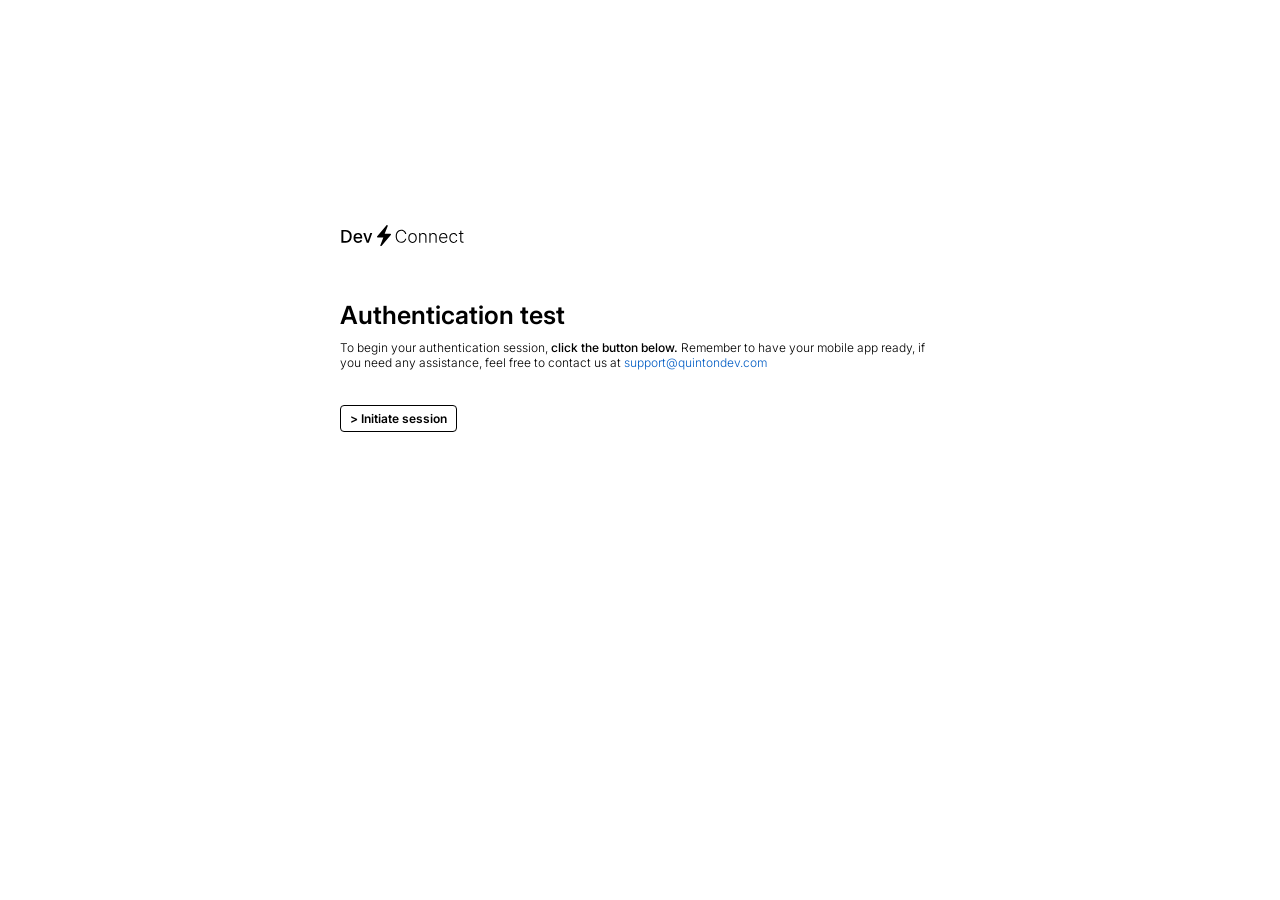
<file: index.html>
<html lang="en">

    <head>
        <meta charset="UTF-8">
        <meta name="viewport" content="width=device-width, initial-scale=1.0">
        <title>Dev Connect | Session</title>
        <link rel="stylesheet" href="./Css/main.css">
        <link rel="stylesheet" href="./Css/index.css">
        <link rel="icon" href="./Assets/Dev Connect Icon White.svg">
    </head>

    <body>
        <div class="mainContainer">
            <div id="logo"></div>
            <div class="title semiBold" id="title">Authentication test</div>
            <div class="text description light">To begin your authentication session, <span class="medium text">click the button below.</span> Remember to have your mobile app ready, if you need any assistance, feel free to contact us at <span id="blueText" class="text">support@quintondev.com</span></div>
            <div id="initiateBtn">
                <div id="btnText" class="semiBold">> Initiate session</div>
            </div>
        </div>
    </body>

    <script src="./Scripts/script.js"></script>

</html>
</file>
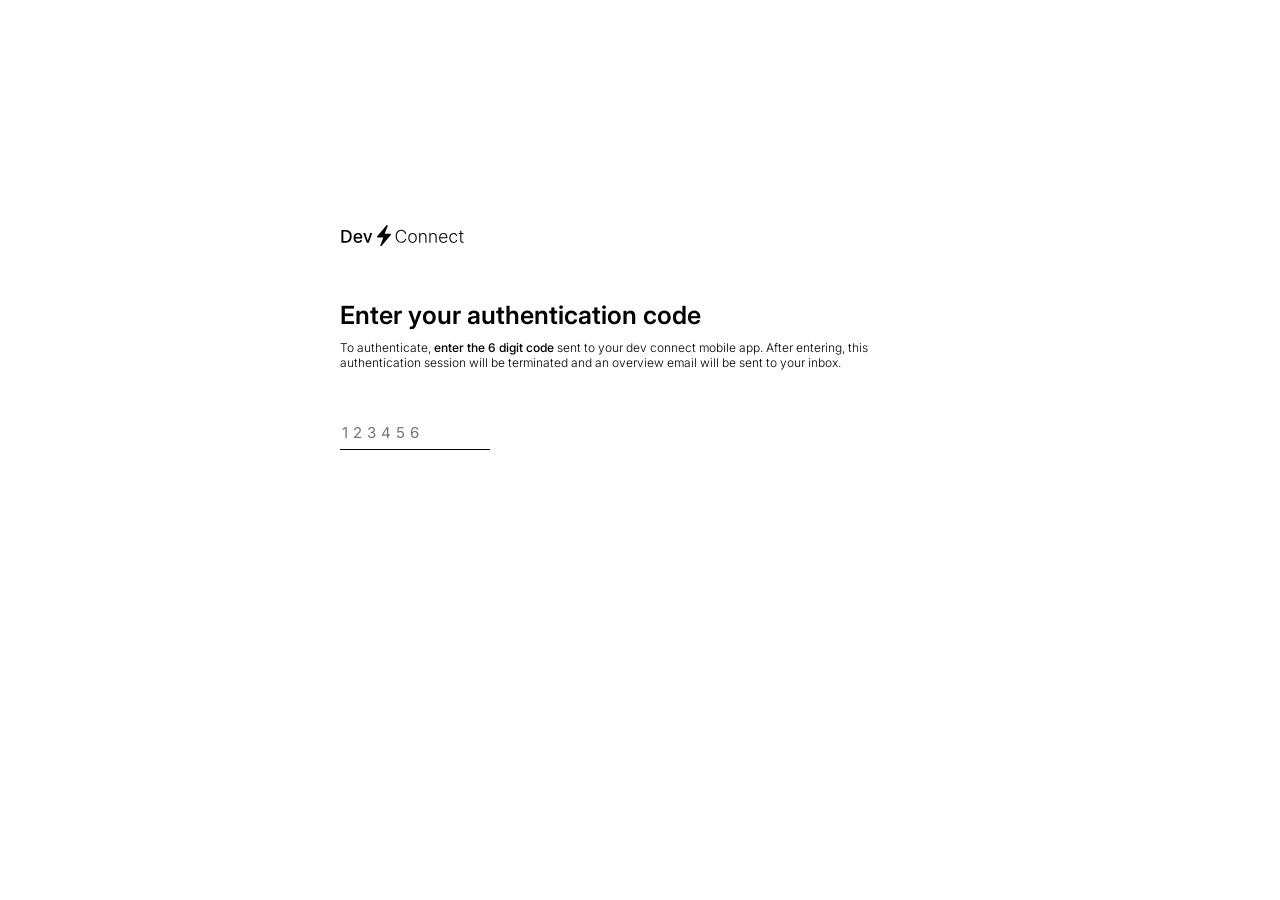
<file: session.html>
<html lang="en">

    <head>
        <meta charset="UTF-8">
        <meta name="viewport" content="width=device-width, initial-scale=1.0">
        <title>Dev Connect | Initiate Session</title>
        <link rel="stylesheet" href="./Css/main.css">
        <link rel="stylesheet" href="./Css/session.css">
        <link rel="icon" href="./Assets/Dev Connect Icon White.svg">
    </head>

    <body>
        <div class="mainContainer">
            <div id="logo"></div>
            <div class="title semiBold" id="title">Enter your authentication code</div>
            <div class="text description light">To authenticate, <span class="text description medium">enter the 6 digit code</span> sent to your dev connect mobile app. After entering, this authentication session will be terminated and an overview email will be sent to your inbox.</div>
            <input id="codeInput" type="text" placeholder="123456">
        </div>
    </body>

    <script src="./Scripts/session.js"></script>

</html>
</file>
<file: Css/main.css>
@import url('https://fonts.googleapis.com/css2?family=Inter:ital,opsz,wght@0,14..32,100..900;1,14..32,100..900&display=swap');

* {
    font-size: 10px;
    font-family: 'Inter', sans-serif;
    color: var(--primary);
}

.mainContainer {
        display: flex;
        flex-direction: column;
        justify-content: start;
        align-items: start;
}

html {
    height: 100%;
}

body {
    height: 100%;
    margin: 0;
    background-color: var(--background);
    display: flex;
    flex-direction: row;
    justify-content: center;
    align-items: flex-start;
}

/*/ Font Weights & styling /*/

.semiBold {
    font-weight: 600;
}

.light {
    font-weight: 300;
}

.medium {
    font-weight: 500;
}

.italic {
    font-style: italic;
}

@media (min-width: 250px) {
    * {
        font-size: 8px;
    }

    .mainContainer {
        margin-top: 10dvh;
    }

}

@media (min-width: 1100px) {
    * {
        font-size: 10px;
    }

    .mainContainer {
        margin-top: 25dvh;
    }
}

@media (prefers-color-scheme: dark) {
    * {
        --background: #080808;
        --primary: #ffffff;
        --blue: #005CC4;
        --logoType: url('../Assets/Dev_Connect_Logo_White.svg');
        --secondary: #0B0B0B;
    }
}

@media (prefers-color-scheme: light) {
    * {
        --background: #ffffff;
        --primary: #000000;
        --blue: #005CC4;
        --logoType: url('../Assets/Dev_Connect_Logo_Black.svg');
        --secondary: #F0F0F0;
    }
}

/*/ Font sizing /*/

.title {
    font-size: 2.5rem;
}

.text {
    font-size: 1.2rem;
}
</file>
<file: Css/index.css>
#logo {
    background-image: var(--logoType);
    height: 2.5rem;
    width: 12.5rem;
    background-repeat: no-repeat;
    background-size: contain;
    margin-bottom: 5rem;
}

#title {
    margin-bottom: 1rem;
}

#blueText {
    color: var(--blue);
}

.description {
    width: 80vw;
    max-width: 60rem;
    margin-bottom: 3.5rem;
}

#initiateBtn {
    width: 11.5rem;
    height: 2.5rem;
    border-radius: 4px;
    border: 1px solid var(--primary);
    display: flex;
    justify-content: center;
    align-items: center;
}

#btnText {
    font-size: 1.2rem;
    color: var(--primary);
    cursor: pointer;
}
</file>
<file: Css/session.css>
#title {
    margin-bottom: 1rem;
}

.description {
    width: 80vw;
    max-width: 60rem;
    margin-bottom: 5rem;
}

#codeInput {
    width: 15rem;
    border: none;
    border-bottom: 1px solid var(--primary);
    background: none;
    height: 3rem;
    font-size: 1.5rem;
    padding-bottom: 5px;
    letter-spacing: 5px;
}

#codeInput:focus {
    border: none;
    border-bottom: 2px solid var(--primary);
    outline: none;
    color: var(--primary);
}

#logo {
    background-image: var(--logoType);
    height: 2.5rem;
    width: 12.5rem;
    background-repeat: no-repeat;
    background-size: contain;
    margin-bottom: 5rem;
}
</file>
